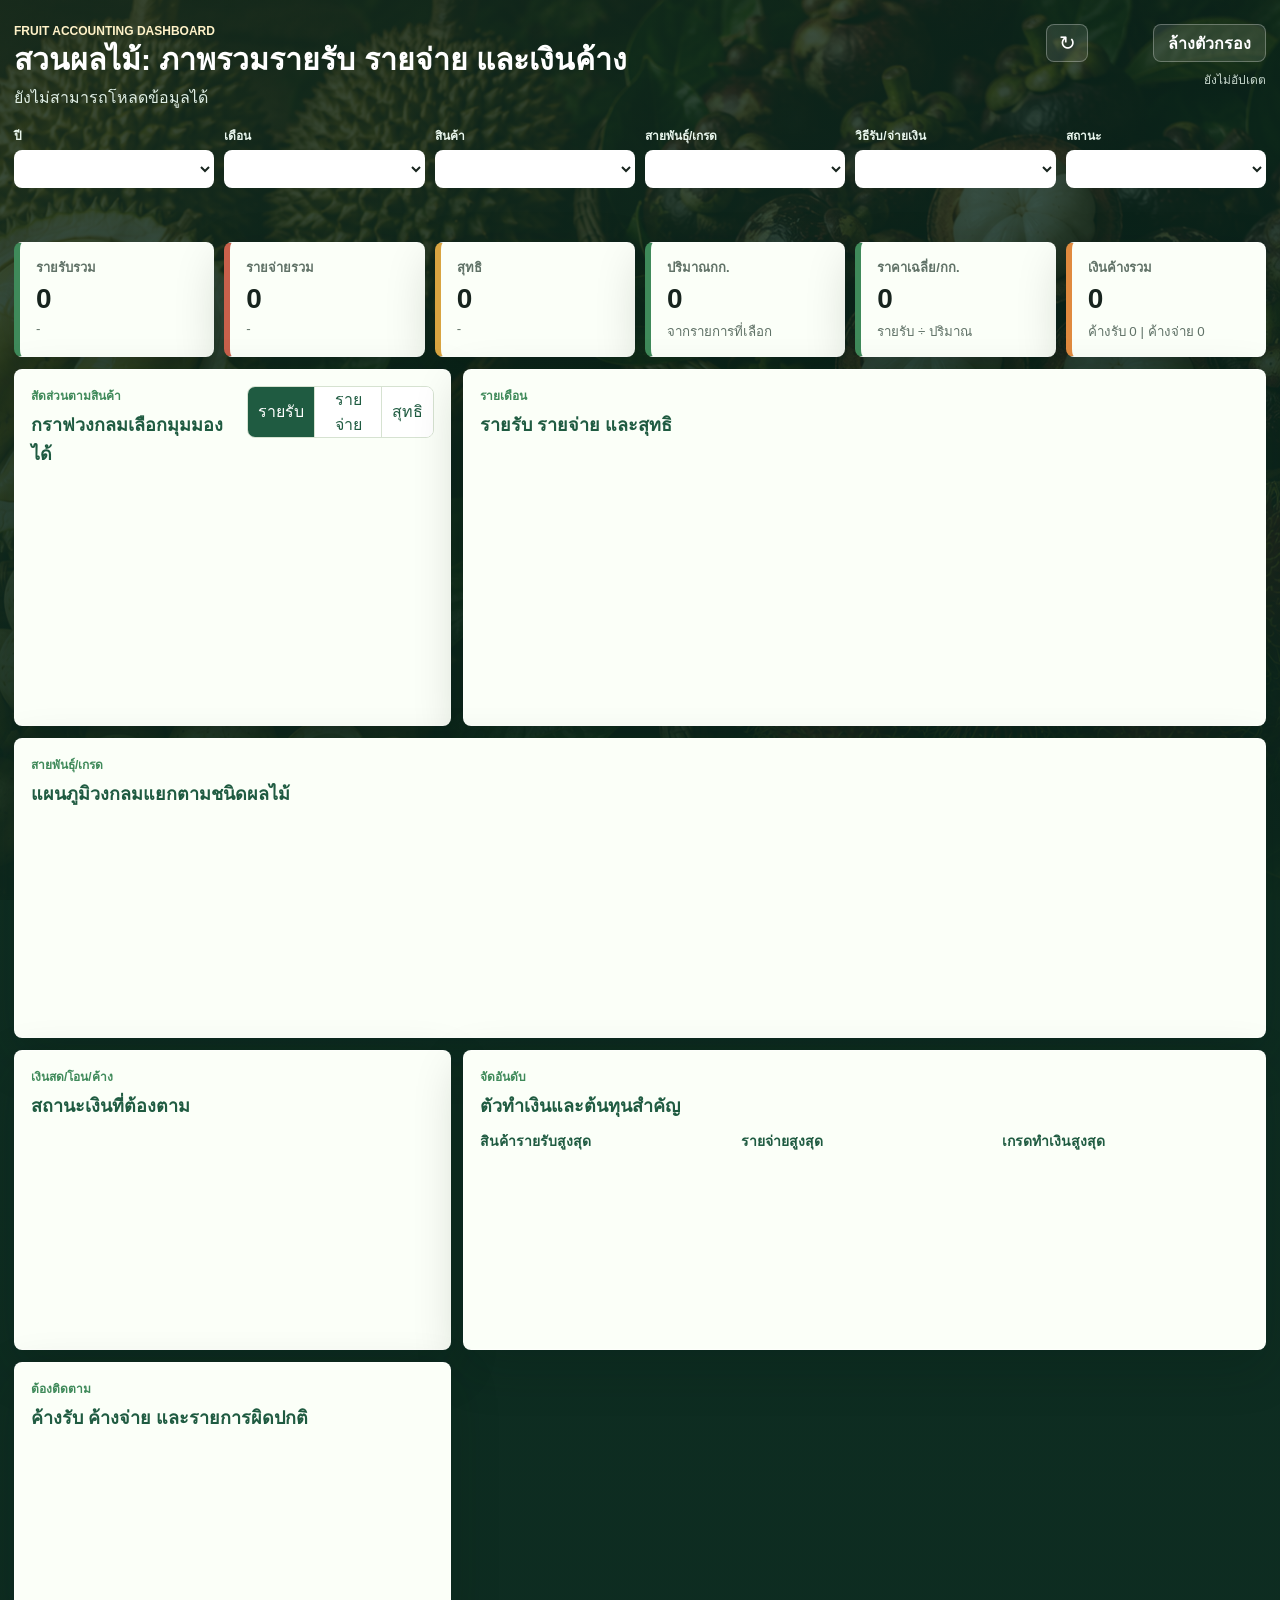
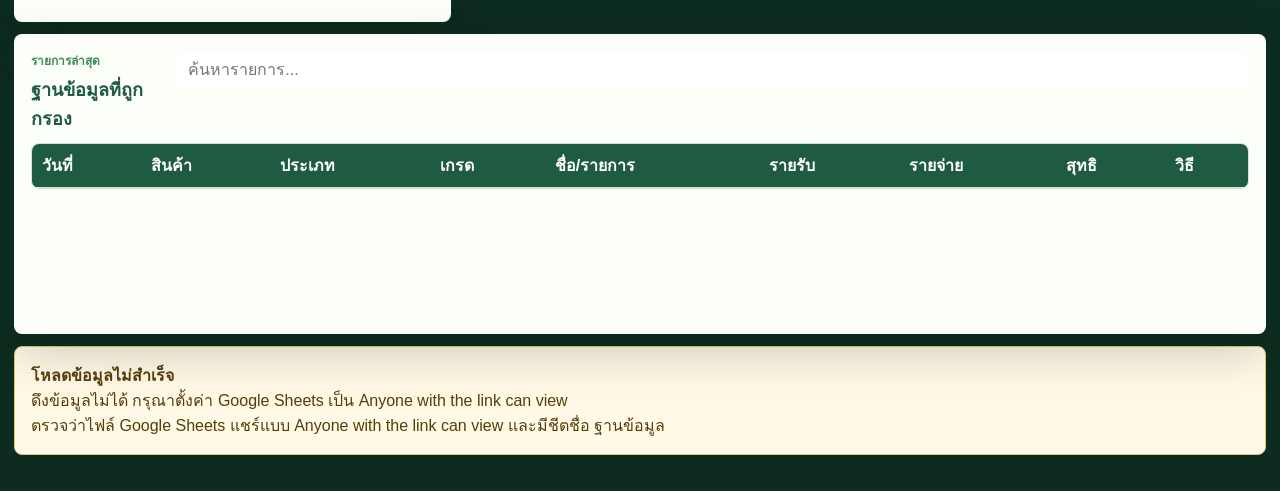
<file: index.html>
<!doctype html>
<html lang="th">
  <head>
    <meta charset="utf-8" />
    <meta name="viewport" content="width=device-width, initial-scale=1" />
    <meta http-equiv="refresh" content="0; url=./web-dashboard/" />
    <title>Dashboard สวนผลไม้</title>
    <script>
      window.location.replace("./web-dashboard/");
    </script>
  </head>
  <body>
    <p>กำลังเปิด Dashboard สวนผลไม้...</p>
    <p><a href="./web-dashboard/">เปิดหน้าแดชบอร์ด</a></p>
  </body>
</html>
</file>
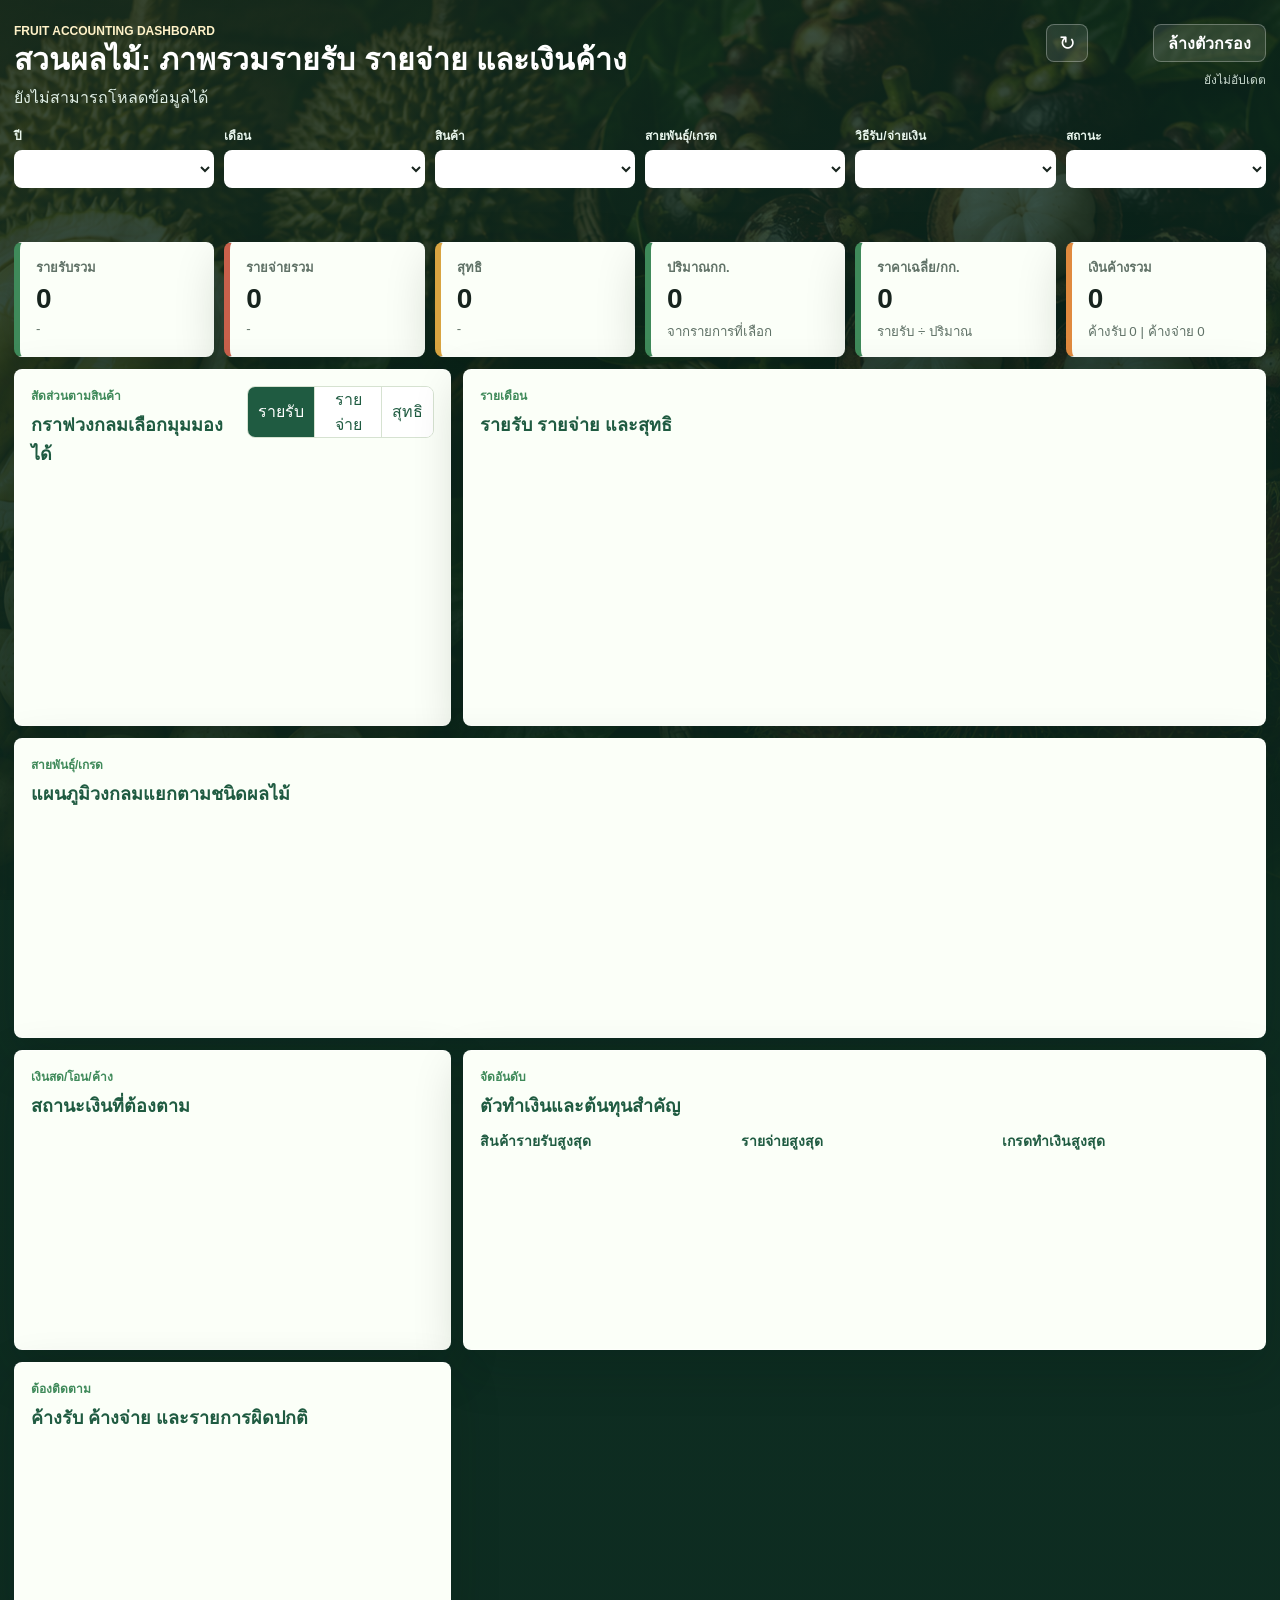
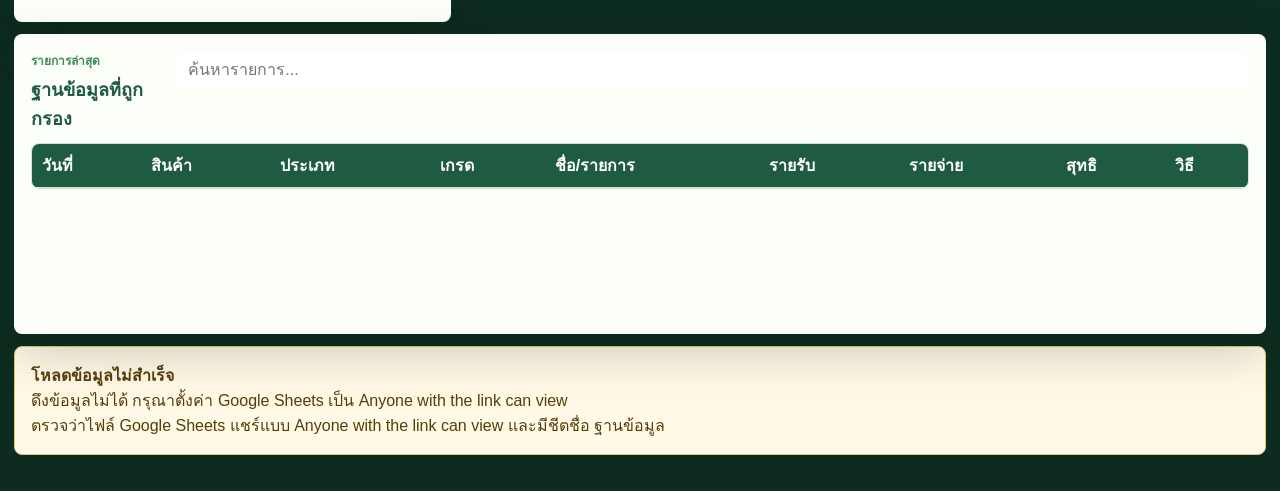
<file: web-dashboard/index.html>
<!doctype html>
<html lang="th">
  <head>
    <meta charset="utf-8" />
    <meta name="viewport" content="width=device-width, initial-scale=1" />
    <title>Dashboard สวนผลไม้</title>
    <link rel="icon" href="data:," />
    <link rel="stylesheet" href="./styles.css" />
  </head>
  <body>
    <div class="app-shell">
      <header class="topbar">
        <div>
          <p class="eyebrow">Fruit Accounting Dashboard</p>
          <h1>สวนผลไม้: ภาพรวมรายรับ รายจ่าย และเงินค้าง</h1>
          <p id="insightText" class="insight">กำลังดึงข้อมูลจาก Google Sheets...</p>
        </div>
        <div class="top-actions">
          <button id="refreshBtn" type="button" class="icon-button" title="รีเฟรชข้อมูล">↻</button>
          <button id="clearBtn" type="button" class="ghost-button">ล้างตัวกรอง</button>
          <p id="lastUpdated" class="updated">ยังไม่อัปเดต</p>
        </div>
      </header>

      <section class="filters" aria-label="ตัวกรองข้อมูล">
        <label>
          ปี
          <select id="yearFilter"></select>
        </label>
        <label>
          เดือน
          <select id="monthFilter"></select>
        </label>
        <label>
          สินค้า
          <select id="productFilter"></select>
        </label>
        <label>
          สายพันธุ์/เกรด
          <select id="gradeFilter"></select>
        </label>
        <label>
          วิธีรับ/จ่ายเงิน
          <select id="paymentFilter"></select>
        </label>
        <label>
          สถานะ
          <select id="statusFilter"></select>
        </label>
      </section>

      <section id="filterChips" class="chips" aria-label="ตัวกรองที่ใช้อยู่"></section>

      <main class="dashboard-grid">
        <section class="kpi-grid" aria-label="ตัวเลขสรุป">
          <article class="kpi-card">
            <span>รายรับรวม</span>
            <strong id="kpiRevenue">0</strong>
            <small id="trendRevenue">-</small>
          </article>
          <article class="kpi-card danger">
            <span>รายจ่ายรวม</span>
            <strong id="kpiExpense">0</strong>
            <small id="trendExpense">-</small>
          </article>
          <article class="kpi-card gold">
            <span>สุทธิ</span>
            <strong id="kpiNet">0</strong>
            <small id="trendNet">-</small>
          </article>
          <article class="kpi-card">
            <span>ปริมาณกก.</span>
            <strong id="kpiQty">0</strong>
            <small>จากรายการที่เลือก</small>
          </article>
          <article class="kpi-card">
            <span>ราคาเฉลี่ย/กก.</span>
            <strong id="kpiAvg">0</strong>
            <small>รายรับ ÷ ปริมาณ</small>
          </article>
          <article class="kpi-card warn">
            <span>เงินค้างรวม</span>
            <strong id="kpiPending">0</strong>
            <small id="pendingSplit">ค้างรับ 0 | ค้างจ่าย 0</small>
          </article>
        </section>

        <section class="panel donut-panel">
          <div class="panel-head">
            <div>
              <p class="panel-label">สัดส่วนตามสินค้า</p>
              <h2>กราฟวงกลมเลือกมุมมองได้</h2>
            </div>
            <div class="segmented" role="group" aria-label="เลือกค่ากราฟวงกลม">
              <button data-metric="revenue" class="active" type="button">รายรับ</button>
              <button data-metric="expense" type="button">รายจ่าย</button>
              <button data-metric="net" type="button">สุทธิ</button>
            </div>
          </div>
          <div class="chart-row">
            <div id="donutChart" class="donut-chart" role="img" aria-label="สัดส่วนตามสินค้า"></div>
            <div id="donutLegend" class="legend"></div>
          </div>
        </section>

        <section class="panel monthly-panel">
          <div class="panel-head">
            <div>
              <p class="panel-label">รายเดือน</p>
              <h2>รายรับ รายจ่าย และสุทธิ</h2>
            </div>
          </div>
          <div id="monthlyChart" class="bar-chart" role="img" aria-label="กราฟรายเดือน"></div>
        </section>

        <section class="panel grade-donut-panel">
          <div class="panel-head">
            <div>
              <p class="panel-label">สายพันธุ์/เกรด</p>
              <h2>แผนภูมิวงกลมแยกตามชนิดผลไม้</h2>
            </div>
          </div>
          <div class="fruit-donut-grid" id="fruitDonutGrid" role="img" aria-label="สัดส่วนสายพันธุ์หรือเกรดแยกตามสินค้า"></div>
        </section>

        <section class="panel payments-panel">
          <div class="panel-head">
            <div>
              <p class="panel-label">เงินสด/โอน/ค้าง</p>
              <h2>สถานะเงินที่ต้องตาม</h2>
            </div>
          </div>
          <div id="paymentCards" class="payment-cards"></div>
        </section>

        <section class="panel rank-panel">
          <div class="panel-head">
            <div>
              <p class="panel-label">จัดอันดับ</p>
              <h2>ตัวทำเงินและต้นทุนสำคัญ</h2>
            </div>
          </div>
          <div class="rank-columns">
            <div>
              <h3>สินค้ารายรับสูงสุด</h3>
              <div id="productRank" class="rank-list"></div>
            </div>
            <div>
              <h3>รายจ่ายสูงสุด</h3>
              <div id="expenseRank" class="rank-list"></div>
            </div>
            <div>
              <h3>เกรดทำเงินสูงสุด</h3>
              <div id="gradeRank" class="rank-list"></div>
            </div>
          </div>
        </section>

        <section class="panel follow-panel">
          <div class="panel-head">
            <div>
              <p class="panel-label">ต้องติดตาม</p>
              <h2>ค้างรับ ค้างจ่าย และรายการผิดปกติ</h2>
            </div>
          </div>
          <div id="followList" class="follow-list"></div>
        </section>

        <section class="panel table-panel">
          <div class="panel-head">
            <div>
              <p class="panel-label">รายการล่าสุด</p>
              <h2>ฐานข้อมูลที่ถูกกรอง</h2>
            </div>
            <input id="searchBox" type="search" placeholder="ค้นหารายการ..." />
          </div>
          <div class="table-wrap">
            <table>
              <thead>
                <tr>
                  <th>วันที่</th>
                  <th>สินค้า</th>
                  <th>ประเภท</th>
                  <th>เกรด</th>
                  <th>ชื่อ/รายการ</th>
                  <th>รายรับ</th>
                  <th>รายจ่าย</th>
                  <th>สุทธิ</th>
                  <th>วิธี</th>
                </tr>
              </thead>
              <tbody id="rowsTable"></tbody>
            </table>
          </div>
        </section>
      </main>

      <section id="errorBox" class="error-box" hidden></section>
    </div>

    <script src="./dashboard-config.js"></script>
    <script src="./app.js"></script>
  </body>
</html>
</file>
<file: web-dashboard/styles.css>
:root {
  color-scheme: light;
  --bg: #173f2f;
  --bg-deep: #0d2b20;
  --surface: #fbfff8;
  --surface-soft: #edf6e9;
  --line: #d6e2d1;
  --ink: #17241e;
  --muted: #607267;
  --green: #1f5b41;
  --green-2: #3f8a5a;
  --gold: #d9a441;
  --gold-soft: #fff2c8;
  --red: #c9604b;
  --orange: #e08a3e;
  --blue: #4c7fb8;
  --shadow: 0 18px 50px rgba(4, 24, 14, 0.2);
}

* {
  box-sizing: border-box;
}

body {
  margin: 0;
  min-height: 100vh;
  color: var(--ink);
  font-family: Arial, "Noto Sans Thai", sans-serif;
  background:
    linear-gradient(180deg, rgba(13, 43, 32, 0.76), rgba(13, 43, 32, 0.9) 42%, rgba(13, 43, 32, 0.96)),
    linear-gradient(135deg, rgba(217, 164, 65, 0.18), transparent 38%),
    url("./assets/fruit-bg.png") center top / cover fixed,
    var(--bg);
}

button,
select,
input {
  font: inherit;
}

.app-shell {
  width: min(1520px, calc(100% - 28px));
  margin: 0 auto;
  padding: 24px 0 36px;
}

.topbar {
  display: flex;
  align-items: flex-start;
  justify-content: space-between;
  gap: 18px;
  color: #fff;
  margin-bottom: 16px;
}

.eyebrow,
.panel-label {
  margin: 0 0 5px;
  color: var(--gold-soft);
  font-size: 12px;
  font-weight: 700;
  letter-spacing: 0;
  text-transform: uppercase;
}

h1,
h2,
h3,
p {
  margin-top: 0;
}

h1 {
  margin-bottom: 8px;
  font-size: 30px;
  line-height: 1.15;
}

.insight {
  max-width: 920px;
  margin-bottom: 0;
  color: #dfeee5;
  line-height: 1.5;
}

.top-actions {
  display: grid;
  grid-template-columns: 42px auto;
  gap: 8px;
  justify-items: end;
  min-width: 220px;
}

.updated {
  grid-column: 1 / -1;
  margin: 0;
  color: #c9dacf;
  font-size: 12px;
}

.icon-button,
.ghost-button {
  border: 1px solid rgba(255, 255, 255, 0.28);
  color: #fff;
  background: rgba(255, 255, 255, 0.1);
  border-radius: 8px;
  min-height: 38px;
  cursor: pointer;
}

.icon-button {
  width: 42px;
  font-size: 20px;
}

.ghost-button {
  padding: 0 14px;
  font-weight: 700;
}

.filters {
  display: grid;
  grid-template-columns: repeat(6, minmax(140px, 1fr));
  gap: 10px;
  margin-bottom: 10px;
}

.filters label {
  display: grid;
  gap: 5px;
  color: #e8f5ec;
  font-size: 12px;
  font-weight: 700;
}

.filters select,
.panel input {
  width: 100%;
  min-height: 38px;
  border: 1px solid rgba(255, 255, 255, 0.28);
  border-radius: 8px;
  color: var(--ink);
  background: #fff;
  padding: 0 10px;
}

.chips {
  display: flex;
  flex-wrap: wrap;
  gap: 8px;
  min-height: 32px;
  margin-bottom: 12px;
}

.chip {
  display: inline-flex;
  align-items: center;
  gap: 7px;
  min-height: 28px;
  border: 1px solid rgba(255, 255, 255, 0.28);
  border-radius: 999px;
  padding: 0 10px;
  color: #fff;
  background: rgba(255, 255, 255, 0.12);
  font-size: 12px;
  cursor: pointer;
}

.dashboard-grid {
  display: grid;
  grid-template-columns: 1.05fr 1fr 0.9fr;
  gap: 12px;
}

.kpi-grid {
  grid-column: 1 / -1;
  display: grid;
  grid-template-columns: repeat(6, minmax(0, 1fr));
  gap: 10px;
}

.kpi-card,
.panel {
  border: 1px solid rgba(255, 255, 255, 0.4);
  border-radius: 8px;
  background: var(--surface);
  box-shadow: var(--shadow);
}

.kpi-card {
  min-height: 108px;
  padding: 14px 16px;
  border-left: 6px solid var(--green-2);
}

.kpi-card.gold {
  border-left-color: var(--gold);
}

.kpi-card.danger {
  border-left-color: var(--red);
}

.kpi-card.warn {
  border-left-color: var(--orange);
}

.kpi-card span {
  display: block;
  color: var(--muted);
  font-size: 13px;
  font-weight: 700;
}

.kpi-card strong {
  display: block;
  margin-top: 7px;
  font-size: 28px;
  line-height: 1;
}

.kpi-card small {
  display: block;
  margin-top: 8px;
  color: var(--muted);
}

.trend-up {
  color: #157a42 !important;
}

.trend-down {
  color: var(--red) !important;
}

.panel {
  min-height: 300px;
  padding: 16px;
  overflow: hidden;
}

.panel-head {
  display: flex;
  align-items: flex-start;
  justify-content: space-between;
  gap: 12px;
  margin-bottom: 10px;
}

.panel-label {
  color: var(--green-2);
}

.panel h2 {
  margin-bottom: 0;
  color: var(--green);
  font-size: 18px;
}

.panel h3 {
  margin: 0 0 8px;
  color: var(--green);
  font-size: 14px;
}

.donut-panel {
  grid-column: span 1;
}

.monthly-panel {
  grid-column: span 2;
}

.grade-donut-panel {
  grid-column: 1 / -1;
}

.payments-panel,
.follow-panel {
  min-height: 260px;
}

.rank-panel {
  grid-column: span 2;
}

.table-panel {
  grid-column: 1 / -1;
}

.segmented {
  display: inline-flex;
  border: 1px solid var(--line);
  border-radius: 8px;
  overflow: hidden;
  background: #fff;
}

.segmented button {
  min-height: 34px;
  border: 0;
  border-left: 1px solid var(--line);
  padding: 0 10px;
  color: var(--green);
  background: #fff;
  cursor: pointer;
}

.segmented button:first-child {
  border-left: 0;
}

.segmented button.active {
  color: #fff;
  background: var(--green);
}

.chart-row {
  display: grid;
  grid-template-columns: minmax(190px, 250px) 1fr;
  gap: 12px;
  align-items: center;
}

.donut-chart svg,
.bar-chart svg {
  display: block;
  width: 100%;
  height: auto;
}

.fruit-donut-grid {
  display: grid;
  grid-template-columns: repeat(3, minmax(0, 1fr));
  gap: 12px;
}

.fruit-donut-card {
  min-width: 0;
  border: 1px solid var(--line);
  border-radius: 8px;
  background: #fff;
  padding: 10px;
}

.fruit-donut-card h3 {
  display: flex;
  justify-content: space-between;
  gap: 8px;
  align-items: baseline;
  margin-bottom: 8px;
}

.fruit-donut-card h3 strong {
  color: var(--ink);
  font-size: 13px;
}

.fruit-donut-card svg {
  display: block;
  width: min(180px, 100%);
  margin: 0 auto 8px;
}

.mini-legend {
  display: grid;
  gap: 5px;
}

.mini-legend button {
  display: grid;
  grid-template-columns: 10px 1fr auto;
  gap: 6px;
  align-items: center;
  border: 0;
  border-radius: 6px;
  background: transparent;
  padding: 4px;
  text-align: left;
  cursor: pointer;
}

.mini-legend button:hover {
  background: var(--surface-soft);
}

.mini-legend span:first-child {
  width: 10px;
  height: 10px;
  border-radius: 2px;
}

.mini-legend small {
  color: var(--muted);
}

.donut-slice,
.bar-click,
.rank-row,
.payment-card {
  cursor: pointer;
}

.legend {
  display: grid;
  gap: 8px;
}

.legend-item {
  display: grid;
  grid-template-columns: 14px 1fr auto;
  gap: 8px;
  align-items: center;
  font-size: 13px;
}

.legend-item small {
  display: block;
  margin-top: 3px;
  color: var(--muted);
  font-size: 11px;
  line-height: 1.35;
  white-space: normal;
}

.chipless {
  width: 100%;
  min-height: 30px;
  border: 0;
  border-radius: 6px;
  color: var(--ink);
  background: transparent;
  text-align: left;
  padding: 4px 6px;
}

.chipless:hover {
  background: var(--surface-soft);
}

.swatch {
  width: 14px;
  height: 14px;
  border-radius: 3px;
}

.bar-chart {
  min-height: 260px;
}

.payment-cards {
  display: grid;
  grid-template-columns: repeat(2, minmax(0, 1fr));
  gap: 10px;
}

.payment-card {
  min-height: 92px;
  border-radius: 8px;
  padding: 12px;
  background: var(--surface-soft);
  border: 1px solid var(--line);
}

.payment-card strong {
  display: block;
  margin-top: 6px;
  font-size: 22px;
}

.payment-card small {
  color: var(--muted);
}

.rank-columns {
  display: grid;
  grid-template-columns: repeat(3, minmax(0, 1fr));
  gap: 14px;
}

.rank-list {
  display: grid;
  gap: 8px;
}

.rank-row {
  display: grid;
  grid-template-columns: 1fr auto;
  gap: 10px;
  align-items: center;
  min-height: 38px;
  padding: 8px 10px;
  border: 1px solid var(--line);
  border-radius: 8px;
  background: #fff;
  position: relative;
  overflow: hidden;
}

.rank-row::before {
  content: "";
  position: absolute;
  inset: 0 auto 0 0;
  width: var(--w, 0%);
  background: rgba(217, 164, 65, 0.18);
}

.rank-row span,
.rank-row strong {
  position: relative;
}

.follow-list {
  display: grid;
  gap: 8px;
  max-height: 260px;
  overflow: auto;
}

.follow-item {
  border: 1px solid var(--line);
  border-left: 5px solid var(--orange);
  border-radius: 8px;
  padding: 9px 10px;
  background: #fff;
}

.follow-item strong {
  display: block;
  margin-bottom: 4px;
}

.follow-item small {
  color: var(--muted);
}

.table-wrap {
  overflow: auto;
  border: 1px solid var(--line);
  border-radius: 8px;
}

table {
  width: 100%;
  border-collapse: collapse;
  min-width: 920px;
  background: #fff;
}

th,
td {
  padding: 9px 10px;
  border-bottom: 1px solid var(--line);
  text-align: left;
  white-space: nowrap;
}

th {
  position: sticky;
  top: 0;
  z-index: 1;
  color: #fff;
  background: var(--green);
}

td.num {
  text-align: right;
  font-variant-numeric: tabular-nums;
}

.empty-state,
.error-box {
  padding: 16px;
  border-radius: 8px;
  background: #fff9e6;
  color: #563d0b;
}

.error-box {
  margin-top: 12px;
  border: 1px solid #e4c46f;
}

@media (max-width: 1100px) {
  .dashboard-grid,
  .rank-columns,
  .fruit-donut-grid,
  .chart-row {
    grid-template-columns: 1fr;
  }

  .monthly-panel,
  .rank-panel,
  .donut-panel {
    grid-column: 1 / -1;
  }

  .kpi-grid {
    grid-template-columns: repeat(3, minmax(0, 1fr));
  }
}

@media (max-width: 760px) {
  .app-shell {
    width: min(100% - 16px, 640px);
    padding-top: 12px;
  }

  .topbar,
  .panel-head {
    display: grid;
  }

  h1 {
    font-size: 24px;
  }

  .filters,
  .kpi-grid,
  .payment-cards {
    grid-template-columns: 1fr;
  }

  .kpi-card {
    min-height: 92px;
  }
}
</file>
